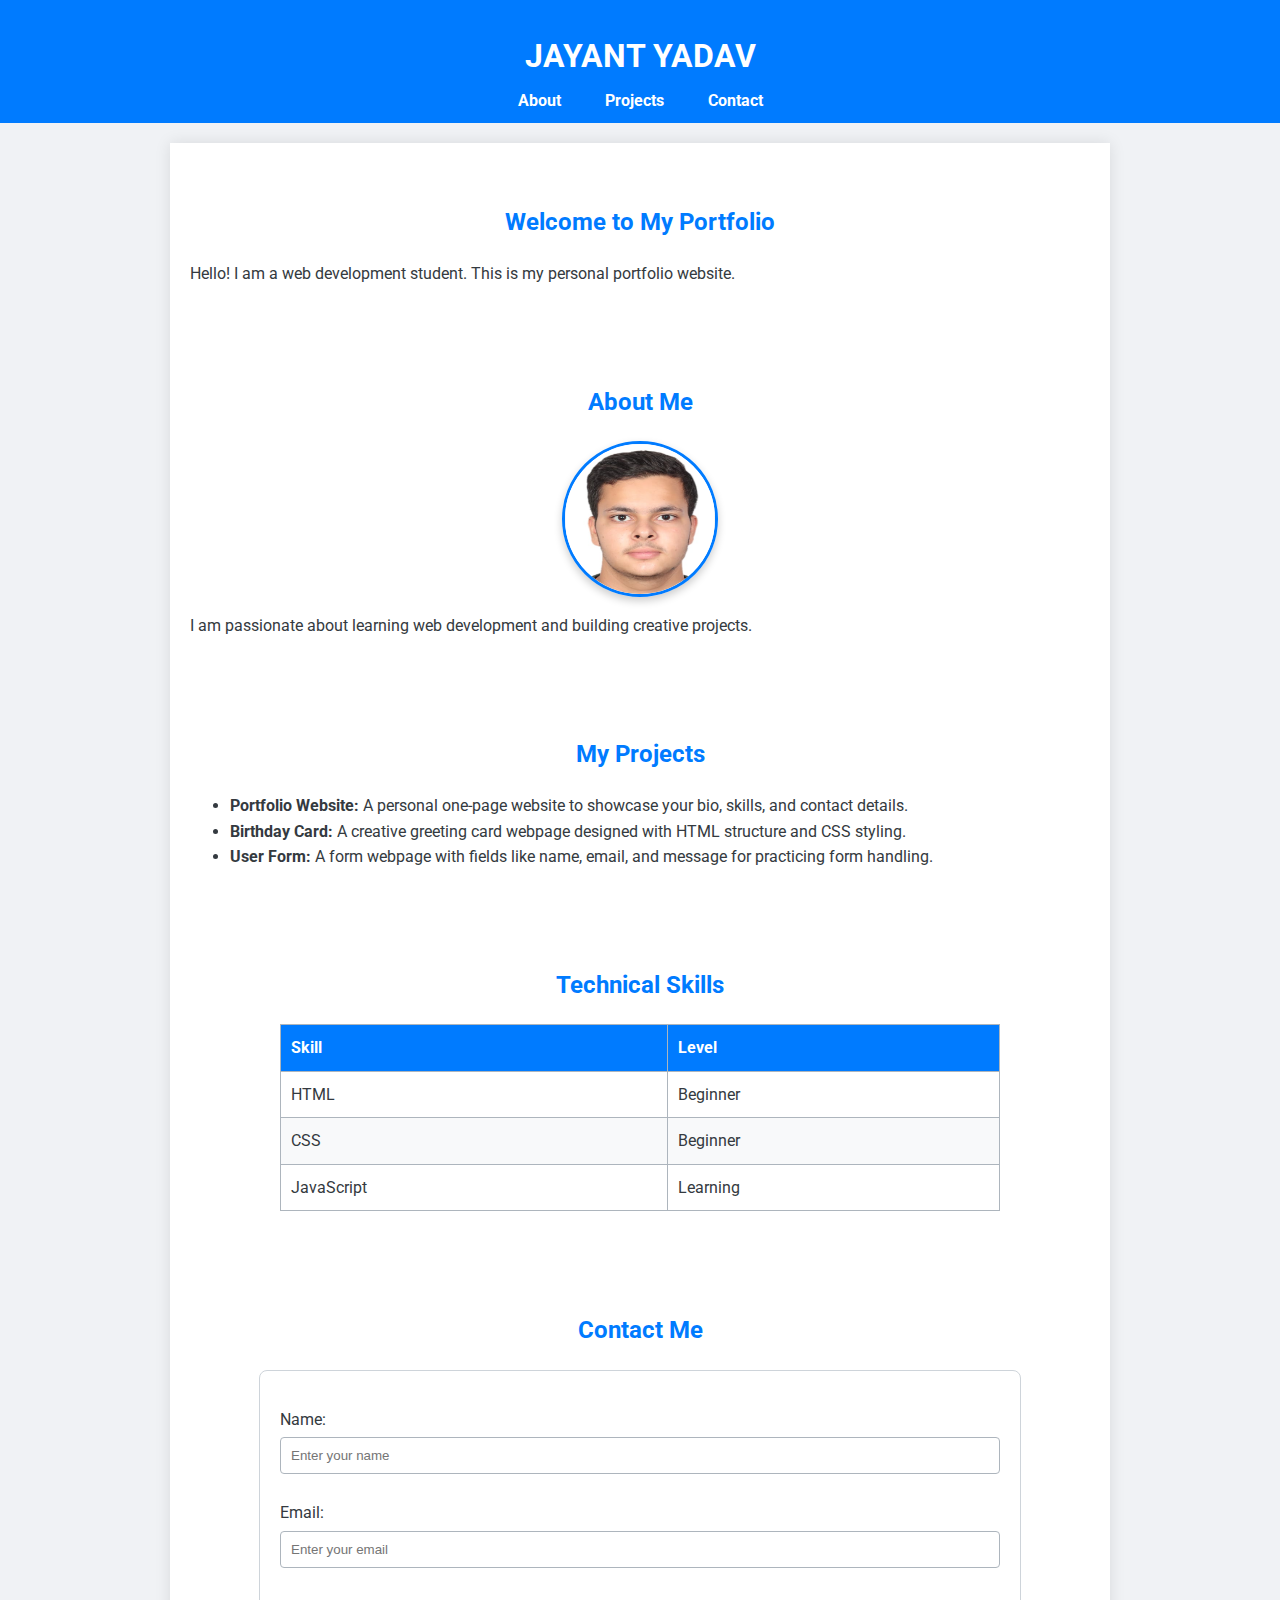
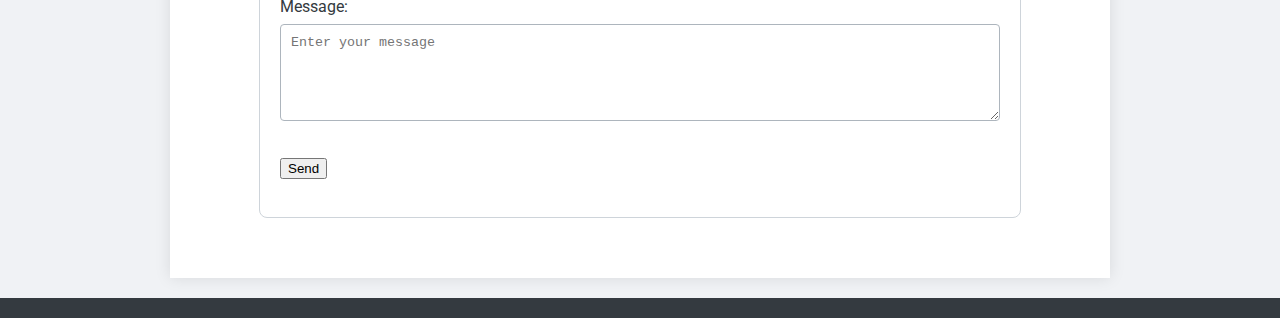
<file: index.html.html>
<!DOCTYPE html>
<html lang="en">
<head>
    <meta charset="UTF-8">
    <meta name="viewport" content="width=device-width, initial-scale=1.0">
    <title>JAYANT YADAV - My Portfolio</title>
    <link rel="stylesheet" href="style.css.css">
</head>
<body>

    <header>
        <h1>JAYANT YADAV</h1>
        <nav>
            <ul>
                <li><a href="#about">About</a></li>
                <li><a href="#projects">Projects</a></li>
                <li><a href="#contact">Contact</a></li>
            </ul>
        </nav>
    </header>

    <main>
        <section id="welcome">
            <h2>Welcome to My Portfolio</h2>
            <p>Hello! I am a web development student. This is my personal portfolio website.</p>
        </section>

        <section id="about">
            <h2>About Me</h2>
            <img class="profile-img" src="profile.jpg.jpeg" alt="Jyayant Yadav profile picture" width="150" height="150">
            <p>I am passionate about learning web development and building creative projects.</p>
        </section>

        <section id="projects">
            <h2>My Projects</h2>
            <ul>
                <li><strong>Portfolio Website:</strong> A personal one-page website to showcase your bio, skills, and contact details.</li>
                <li><strong>Birthday Card:</strong> A creative greeting card webpage designed with HTML structure and CSS styling.</li>
                <li><strong>User Form:</strong> A form webpage with fields like name, email, and message for practicing form handling.</li>
            </ul>
        </section>

        <section id="skills">
            <h2>Technical Skills</h2>
            <table>
                <thead>
                    <tr>
                        <th>Skill</th>
                        <th>Level</th>
                    </tr>
                </thead>
                <tbody>
                    <tr>
                        <td>HTML</td>
                        <td>Beginner</td>
                    </tr>
                    <tr>
                        <td>CSS</td>
                        <td>Beginner</td>
                    </tr>
                    <tr>
                        <td>JavaScript</td>
                        <td>Learning</td>
                    </tr>
                </tbody>
            </table>
        </section>

        <section id="contact">
            <h2>Contact Me</h2>
            <form action="#" method="post">
                <p>
                    <label for="name">Name:</label><br>
                    <input type="text" id="name" name="name" placeholder="Enter your name" required>
                </p>
                <p>
                    <label for="email">Email:</label><br>
                    <input type="email" id="email" name="email" placeholder="Enter your email" required>
                </p>
                <p>
                    <label for="message">Message:</label><br>
                    <textarea id="message" name="message" rows="5" placeholder="Enter your message"></textarea>
                </p>
                <p>
                    <button type="submit">Send</button>
                </p>
            </form>
        </section>
    </main>

    <footer>
        </footer>

</body>
</html>
</file>
<file: style.css.css>
/* 1. Google Font Import (Roboto as recommended in instructions) */
@import url('https://fonts.googleapis.com/css2?family=Roboto:wght@400;700&display=swap');

/* Basic Color Palette */
:root {
    --primary-color: #007bff; /* Blue for headers, links, buttons */
    --secondary-color: #f8f9fa; /* Light background for sections */
    --text-color: #343a40; /* Dark gray for text */
    --separator-color: #ced4da; /* Light gray for dividers */
    --border-color: #adb5bd;
}

/* 2. Global/Body Styling */
body {
    font-family: 'Roboto', sans-serif;
    color: var(--text-color);
    line-height: 1.6;
    margin: 0;
    padding: 0;
    background-color: #f0f2f5; /* Very light overall background */
}

/* 3. Layout and Spacing (Box Model) */
main {
    max-width: 900px;
    margin: 20px auto; /* Centers the content block */
    padding: 20px;
    background-color: white;
    box-shadow: 0 0 15px rgba(0, 0, 0, 0.1); /* Adds a shadow around the main content */
}

section {
    padding: 20px 0;
    margin-bottom: 20px;
}

h1, h2 {
    color: var(--primary-color);
    text-align: center;
}

/* 4. Navigation Styling (Sticky Nav & Links) */
header {
    background-color: var(--primary-color);
    color: white;
    padding: 10px 0;
    position: sticky; /* Positioning: Sticky navigation bar */
    top: 0;
    z-index: 1000;
}

header h1 {
    color: white;
    margin-bottom: 5px;
}

nav ul {
    list-style: none;
    text-align: center;
    padding: 0;
    margin: 0;
}

nav ul li {
    display: inline;
    margin: 0 15px;
}

nav ul li a {
    color: white;
    text-decoration: none; /* Removes underline */
    font-weight: bold;
    padding: 5px;
    transition: background-color 0.3s;
}

nav ul li a:hover { /* Hover effect */
    background-color: #0056b3; 
    border-radius: 4px;
}

/* 5. Image Styling (Visual Elements) */
.profile-img {
    display: block;
    margin: 15px auto;
    border-radius: 50%; /* Makes the image circular */
    border: 3px solid var(--primary-color);
    box-shadow: 0 4px 8px rgba(0, 0, 0, 0.2); /* Adds a box shadow */
    transition: transform 0.3s;
}

.profile-img:hover {
    transform: scale(1.05);
}

/* 6. Skills Table Styling */
table {
    width: 80%;
    margin: 20px auto; /* Centers the table */
    border-collapse: collapse;
    text-align: left;
}

th, td {
    border: 1px solid var(--border-color); /* Table borders */
    padding: 10px;
}

thead {
    background-color: var(--primary-color);
    color: white;
}

/* Alternating Row Color */
tbody tr:nth-child(even) {
    background-color: var(--secondary-color); /* Light gray for even rows */
}

/* 7. Form and Button Styling */
form {
    width: 80%;
    margin: 0 auto;
    padding: 20px;
    border: 1px solid var(--separator-color);
    border-radius: 8px;
}

input[type="text"], input[type="email"], textarea {
    width: 100%;
    padding: 10px;
    margin-top: 5px;
    margin-bottom: 10px;
    border: 1px solid var(--border-color);
    border-radius: 4px;
    box-sizing: border-box; /* Ensures padding doesn't widen the element */
}

/* Styling the Button */
.submit-btn {
    background-color: var(--primary-color); /* Background color */
    color: white;
    padding: 10px 20px;
    border: none;
    border-radius: 5px; /* Border-radius */
    cursor: pointer;
    font-size: 16px;
    transition: background-color 0.3s, transform 0.1s;
}

.submit-btn:hover { /* Hover effect */
    background-color: #0056b3;
    transform: translateY(-1px);
}

/* 8. Visual Separator Styling */
.separator {
    border: 0;
    height: 1px;
    background-image: linear-gradient(to right, rgba(0, 0, 0, 0), var(--separator-color), rgba(0, 0, 0, 0));
    margin: 20px 0;
}

/* 9. Footer Styling */
footer {
    text-align: center;
    padding: 10px;
    margin-top: 20px;
    background-color: var(--text-color);
    color: white;
    font-size: 0.9em;
}
</file>
